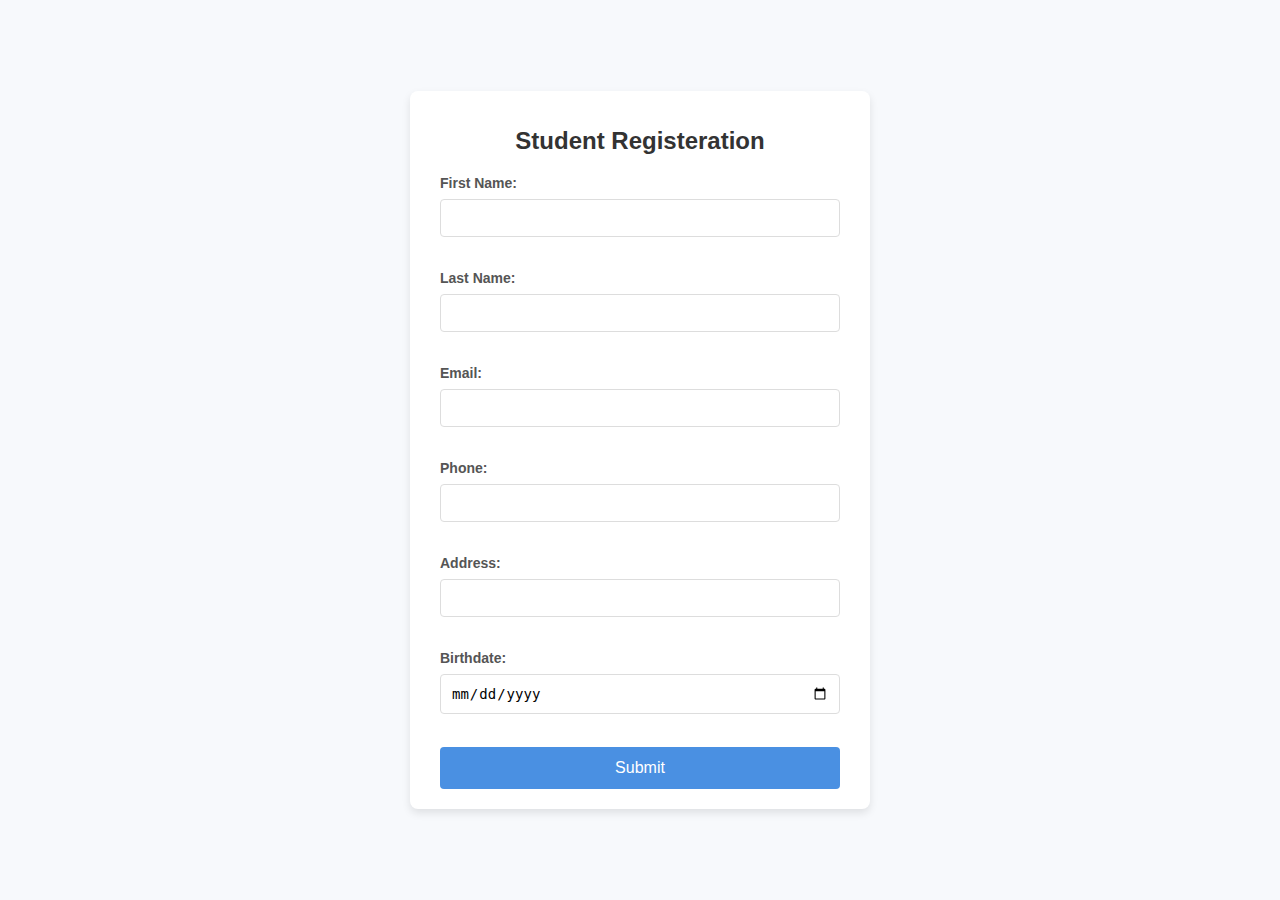
<file: templates/index.html>
<!DOCTYPE html>
<html lang="en">
<head>
    <meta charset="UTF-8">
    <meta name="viewport" content="width=device-width, initial-scale=1.0">
    <title>University Management System</title>
    <link rel="stylesheet" href="/static/style.css">
</head>
<body>
    <form action="/submit" method="POST">
        <h1>Student Registeration</h1>
        <label for="fname">First Name:</label>
        <input type="text" id="fname" name="fname" required><br><br>

        <label for="lname">Last Name:</label>
        <input type="text" id="lname" name="lname" required><br><br>

        <label for="email">Email:</label>
        <input type="email" id="email" name="email" required><br><br>

        <label for="phone">Phone:</label>
        <input type="number" id="phone" name="phone" required><br><br>

        <label for="address">Address:</label>
        <input type="text" id="address" name="address" required><br><br>

        <label for="birthdate">Birthdate:</label>
        <input type="date" id="birthdate" name="birthdate" required><br><br>

        <button type="submit">Submit</button>
    </form>
</body>
</html>
</file>
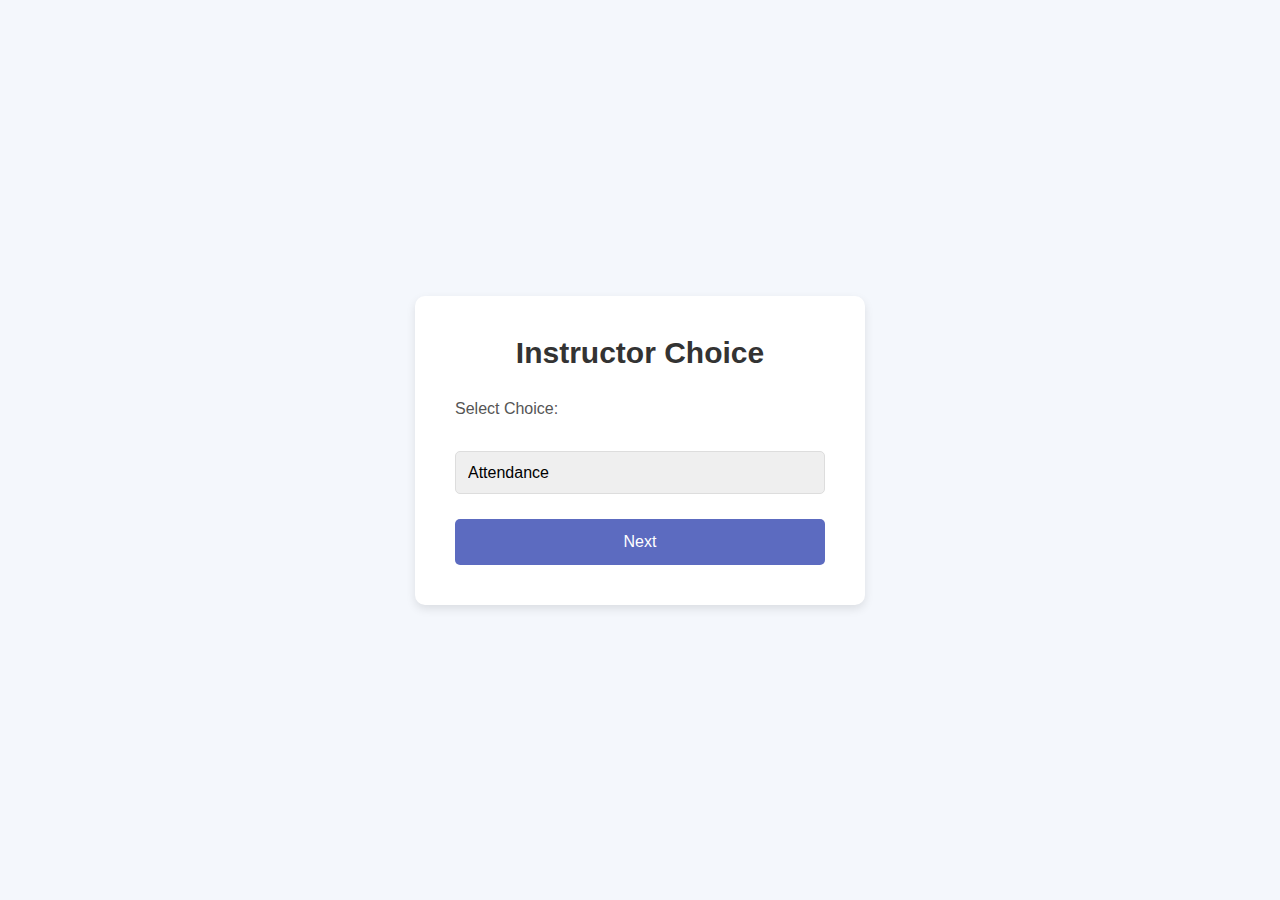
<file: templates/instructor-choice.html>
<!DOCTYPE html>
<html lang="en">
<head>
    <meta charset="UTF-8">
    <meta name="viewport" content="width=device-width, initial-scale=1.0">
    <title>Instructor Choice</title>
    <link rel="stylesheet" href="/static/signup.css">
</head>
<body>
    <div class="container">
        <h1>Instructor Choice</h1>
        <form action="/instructor-choice" method="POST">
            <label for="choice">Select Choice:</label><br>
            <select id="choice" name="choice" required>
                <option value="attendance">Attendance</option>
                <option value="grades">Grades</option>
            </select>
            <button type="submit">Next</button>
        </form>
    </div>
</body>
</html>
</file>
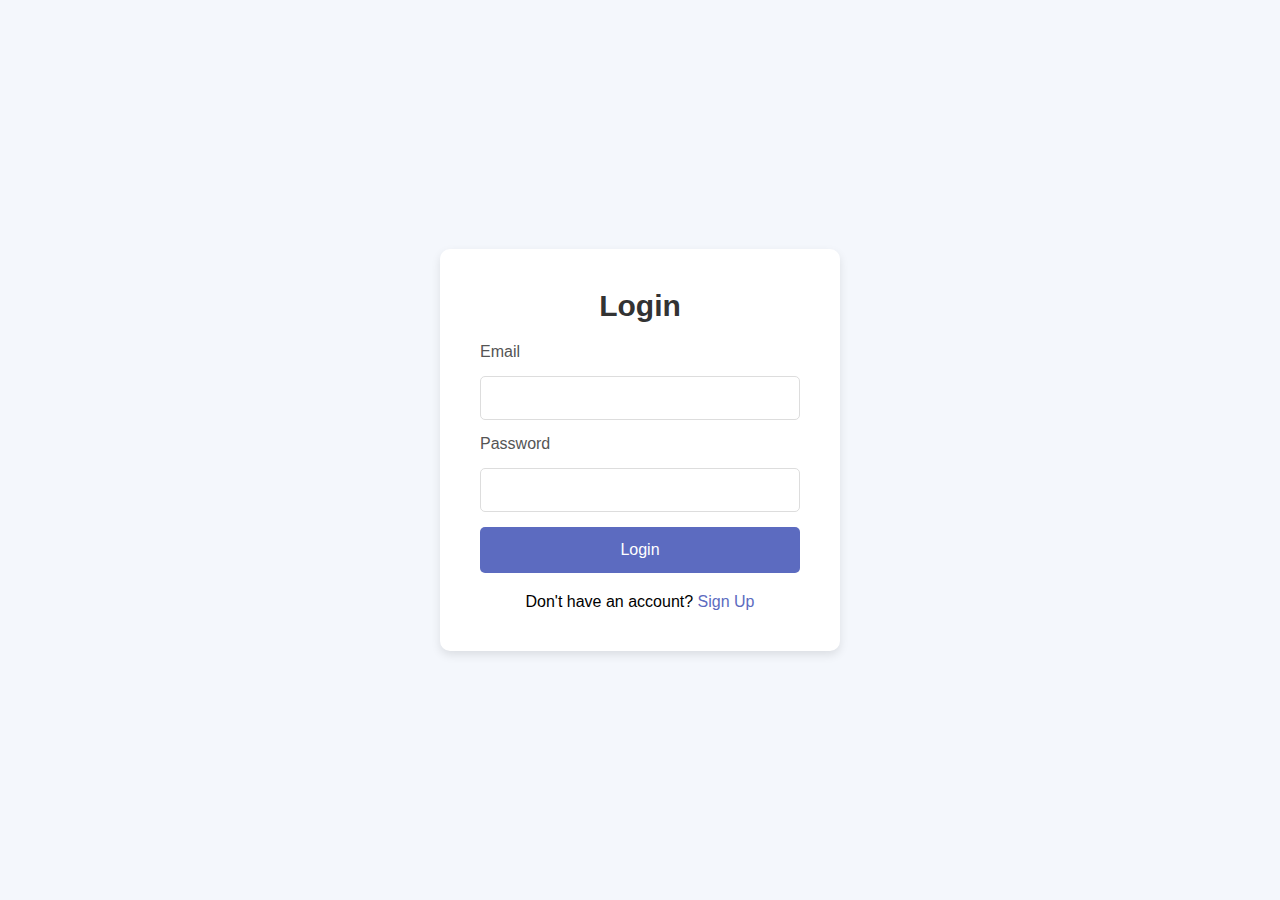
<file: templates/login.html>
<!DOCTYPE html>
<html lang="en">
<head>
    <meta charset="UTF-8">
    <meta name="viewport" content="width=device-width, initial-scale=1.0">
    <title>Login</title>
    <link rel="stylesheet" href="/static/login.css">
</head>
<body>
    <div class="login-container">
        <h1>Login</h1>
        <form action="/login" method="POST">
            <label for="email">Email</label>
            <input type="email" id="email" name="email" required>

            <label for="password">Password</label>
            <input type="password" id="password" name="password" required>

            <button type="submit" class="login-btn">Login</button>
        </form>
        <div class="signup-link">
            <p>Don't have an account? <a href="/signup-choice" class="signup-btn">Sign Up</a></p>
        </div>
    </div>
</body>
</html>
</file>
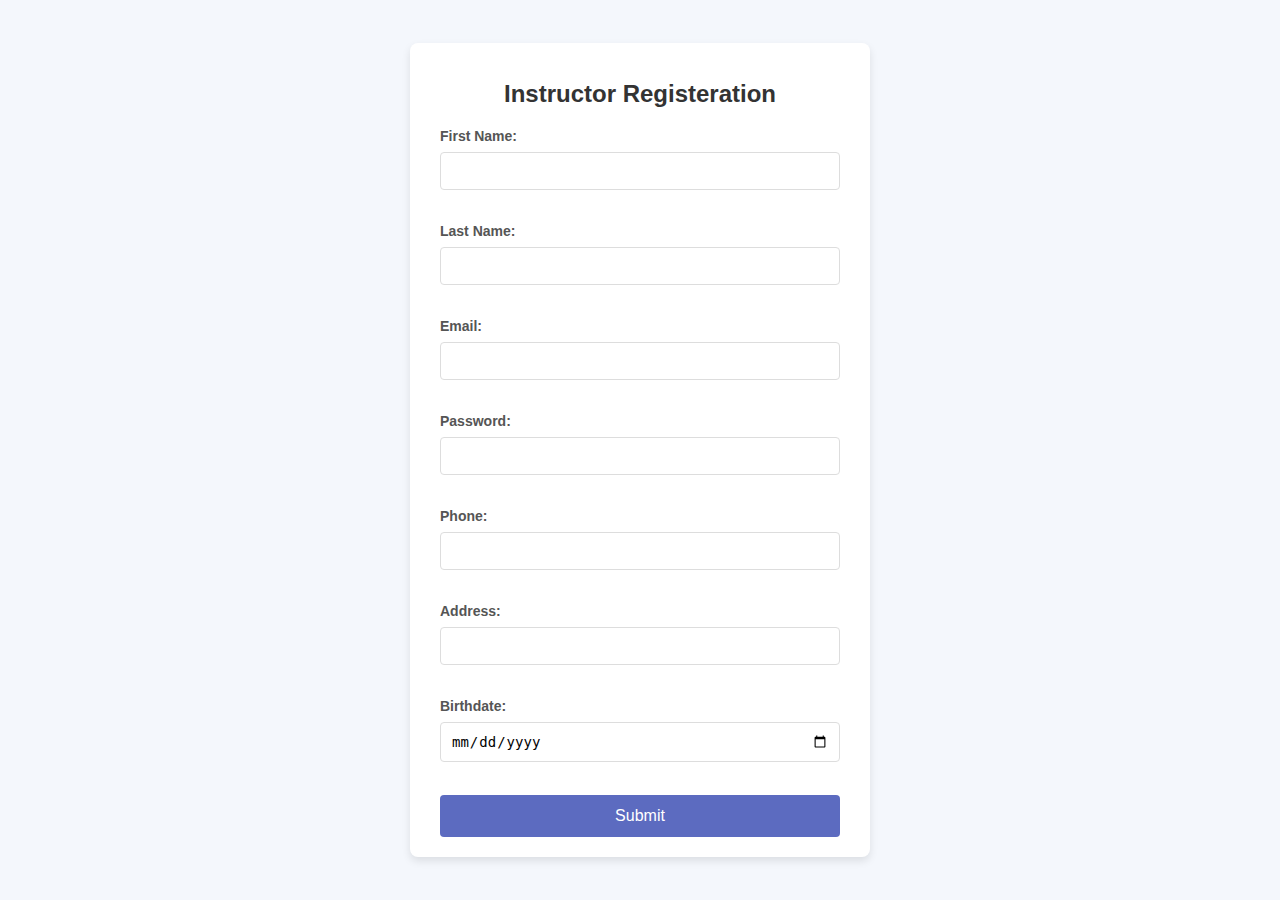
<file: templates/signup-instructor.html>
<!DOCTYPE html>
<html lang="en">
<head>
    <meta charset="UTF-8">
    <meta name="viewport" content="width=device-width, initial-scale=1.0">
    <title>Instructor Registeration</title>
    <link rel="stylesheet" href="/static/styles.css">
</head>
<body>
    <form action="/signup-instructor" method="POST">
        <h1>Instructor Registeration</h1>
        <label for="fname">First Name:</label>
        <input type="text" id="fname" name="fname" required><br><br>

        <label for="lname">Last Name:</label>
        <input type="text" id="lname" name="lname" required><br><br>

        <label for="email">Email:</label>
        <input type="email" id="email" name="email" required><br><br>

        <label for="password">Password:</label>
        <input type="password" id="password" name="password" required><br><br>

        <label for="phone">Phone:</label>
        <input type="number" id="phone" name="phone" required><br><br>
    
        <label for="address">Address:</label>
        <input type="text" id="address" name="address" required><br><br>

        <label for="birthdate">Birthdate:</label>
        <input type="date" id="birthdate" name="birthdate" required><br><br>

        <button type="submit">Submit</button>
    </form>
    
</body>
</html>
</file>
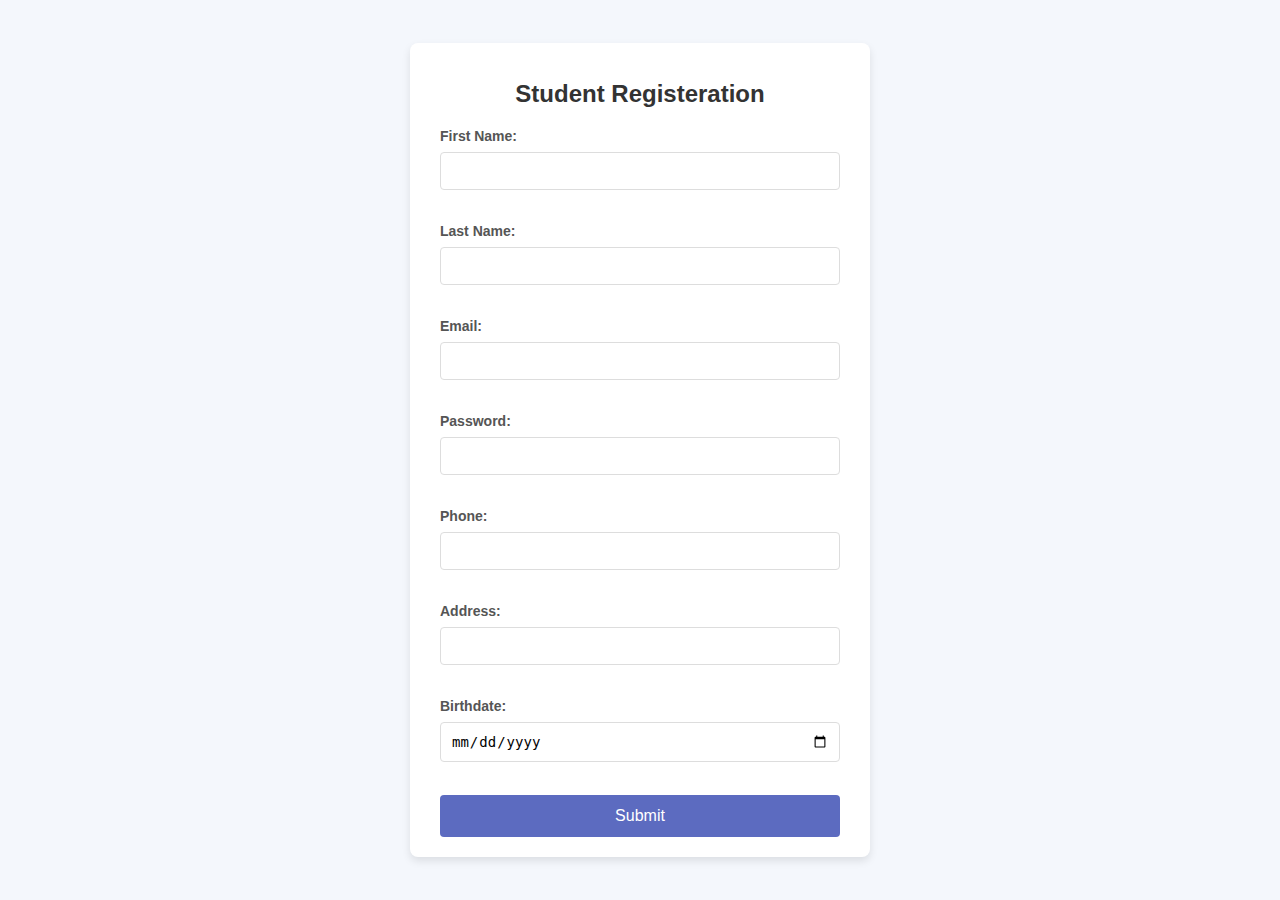
<file: templates/signup-student.html>
<!DOCTYPE html>
<html lang="en">
<head>
    <meta charset="UTF-8">
    <meta name="viewport" content="width=device-width, initial-scale=1.0">
    <title>Student Registeration</title>
    <link rel="stylesheet" href="/static/styles.css">
</head>
<body>
    <form action="/signup-student" method="POST">
        <h1>Student Registeration</h1>
        <label for="fname">First Name:</label>
        <input type="text" id="fname" name="fname" required><br><br>

        <label for="lname">Last Name:</label>
        <input type="text" id="lname" name="lname" required><br><br>

        <label for="email">Email:</label>
        <input type="email" id="email" name="email" required><br><br>

        <label for="password">Password:</label>
        <input type="password" id="password" name="password" required><br><br>

        <label for="phone">Phone:</label>
        <input type="number" id="phone" name="phone" required><br><br>

        <label for="address">Address:</label>
        <input type="text" id="address" name="address" required><br><br>

        <label for="birthdate">Birthdate:</label>
        <input type="date" id="birthdate" name="birthdate" required><br><br>

        <button type="submit">Submit</button>
    </form>
    
</body>
</html>
</file>
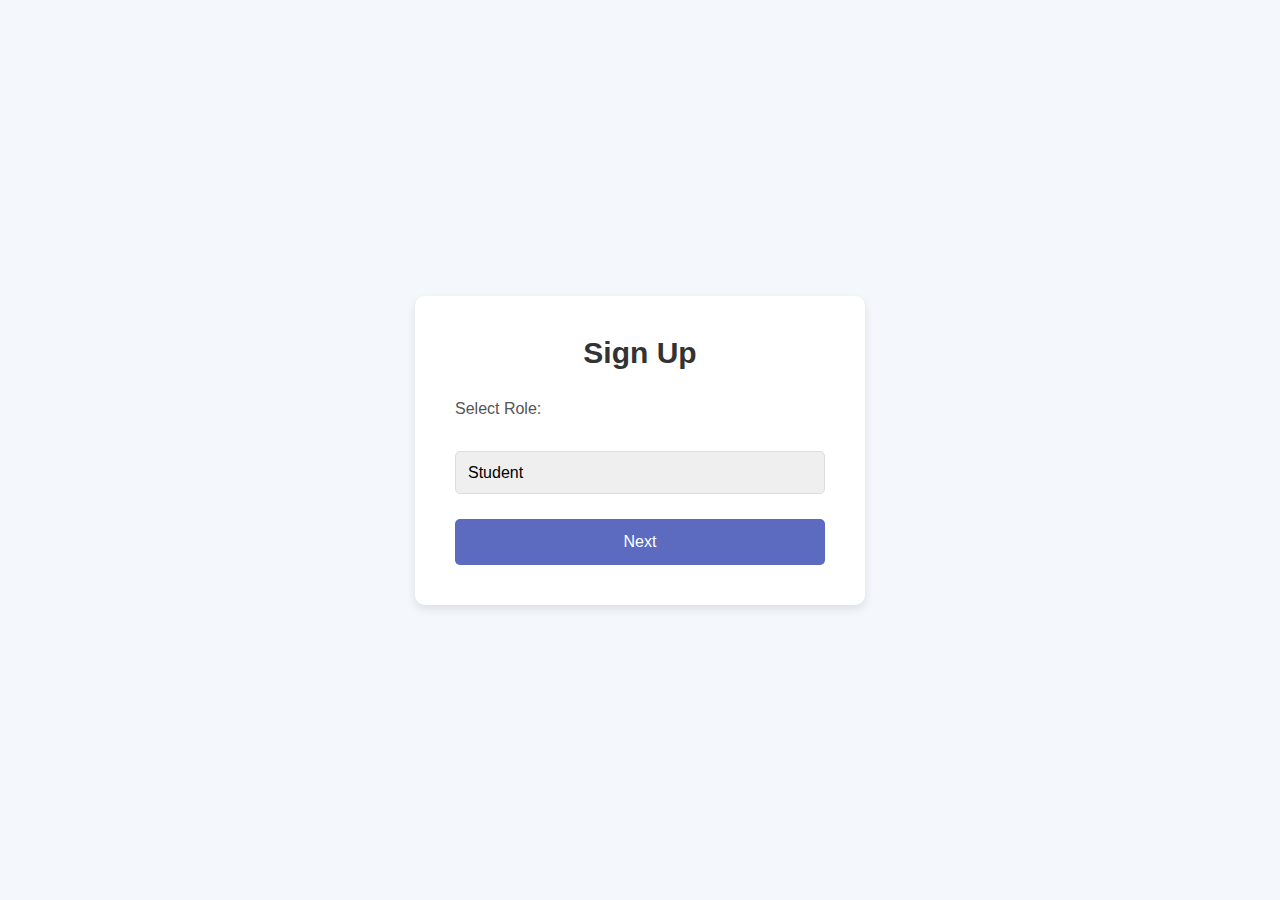
<file: templates/signup.html>
<!DOCTYPE html>
<html lang="en">
<head>
    <meta charset="UTF-8">
    <meta name="viewport" content="width=device-width, initial-scale=1.0">
    <title>Signup</title>
    <link rel="stylesheet" href="/static/signup.css"></head>
<body>
    <div class="container">
        <h1>Sign Up</h1>
        <form action="/signup-choice" method="POST">
            <label id="role">Select Role:</label><br>
            <select id="role" name="role" required>
                <option value="student">Student</option>
                <option value="instructor">Instructor</option>
            </select>
            <button type="submit">Next</button>
        </form>
    </div>
</body>
</html>
</file>
<file: static/style.css>
/* Reset some basic styles */
body, p, input, button {
    margin: 0;
    padding: 0;
    box-sizing: border-box;
}

h1{
    
}
/* General body styling */
body {
    font-family: Arial, sans-serif;
    background-color: #f7f9fc;
    display: flex;
    justify-content: center;
    align-items: center;
    height: 100vh;
    margin: 0;
}

/* Form container styling */
form {
    background-color: #ffffff;
    border-radius: 8px;
    padding: 20px 30px;
    box-shadow: 0 4px 8px rgba(0, 0, 0, 0.1);
    width: 100%;
    max-width: 400px;
}

/* Form heading */
form h1 {
    margin-bottom: 20px;
    font-size: 24px;
    text-align: center;
    color: #333333;
}

/* Form labels and inputs */
form label {
    display: block;
    margin-bottom: 8px;
    font-size: 14px;
    font-weight: bold;
    color: #555555;
}

form input {
    width: 100%;
    padding: 10px;
    margin-bottom: 15px;
    border: 1px solid #dddddd;
    border-radius: 4px;
    font-size: 14px;
}

/* Form input focus */
form input:focus {
    border-color: #4a90e2;
    outline: none;
    box-shadow: 0 0 3px rgba(74, 144, 226, 0.5);
}

/* Submit button styling */
form button {
    width: 100%;
    padding: 12px;
    background-color: #4a90e2;
    color: #ffffff;
    border: none;
    border-radius: 4px;
    font-size: 16px;
    cursor: pointer;
    transition: background-color 0.3s ease;
}

/* Submit button hover effect */
form button:hover {
    background-color: #357abd;
}
</file>
<file: static/signup.css>
/* General Reset */
* {
    margin: 0;
    padding: 0;
    box-sizing: border-box;
}

/* Body Styling */
body {
    font-family: Arial, sans-serif;
    background-color: #f4f7fc;
    display: flex;
    justify-content: center;
    align-items: center;
    height: 100vh;
}

/* Container Styling */
.container {
    background-color: #ffffff;
    padding: 40px;
    border-radius: 10px;
    box-shadow: 0 4px 10px rgba(0, 0, 0, 0.1);
    width: 100%;
    max-width: 450px;
}

/* Heading Styling */
h1 {
    font-size: 30px;
    color: #333;
    text-align: center;
    margin-bottom: 20px;
}

/* Form Elements */
form {
    display: flex;
    flex-direction: column;
}

/* Label Styling */
label {
    font-size: 16px;
    margin-bottom: 5px;
    color: #555;
}

/* Input Styling */
input[type="text"],
input[type="email"],
input[type="date"],
select {
    padding: 12px;
    margin: 10px 0 15px 0;
    border: 1px solid #ddd;
    border-radius: 5px;
    font-size: 16px;
    width: 100%;
}

select {
    -webkit-appearance: none;  /* Remove default styles for dropdown on Safari */
    -moz-appearance: none;     /* Remove default styles for dropdown on Firefox */
    appearance: none;          /* For other browsers */
}

/* Button Styling */
button {
    background-color: #5C6BC0;
    color: white;
    padding: 14px;
    border: none;
    border-radius: 5px;
    font-size: 16px;
    cursor: pointer;
    transition: background-color 0.3s;
}

button:hover {
    background-color: #3f4b91;
}

/* Spacing Between Elements */
button, select, input[type="text"], label {
    margin-top: 10px;
}

/* Responsive Styling */
@media (max-width: 480px) {
    .container {
        padding: 30px;
    }

    h1 {
        font-size: 26px;
    }

    button {
        font-size: 14px;
        padding: 12px;
    }
}
</file>
<file: static/login.css>
/* General Reset */
* {
    margin: 0;
    padding: 0;
    box-sizing: border-box;
}

/* Body Styling */
body {
    font-family: Arial, sans-serif;
    background-color: #f4f7fc;
    display: flex;
    justify-content: center;
    align-items: center;
    height: 100vh;
}

/* Login Container */
.login-container {
    background-color: #ffffff;
    padding: 40px;
    border-radius: 10px;
    box-shadow: 0 4px 10px rgba(0, 0, 0, 0.1);
    width: 100%;
    max-width: 400px;
}

/* Heading Styling */
h1 {
    font-size: 30px;
    color: #333;
    text-align: center;
    margin-bottom: 20px;
}

/* Form Elements */
form {
    display: flex;
    flex-direction: column;
}

/* Label Styling */
label {
    font-size: 16px;
    margin-bottom: 5px;
    color: #555;
}

/* Input Styling */
input[type="email"],
input[type="password"] {
    padding: 12px;
    margin: 10px 0 15px 0;
    border: 1px solid #ddd;
    border-radius: 5px;
    font-size: 16px;
    width: 100%;
}

/* Login Button Styling */
.login-btn {
    background-color: #5C6BC0;
    color: white;
    padding: 14px;
    border: none;
    border-radius: 5px;
    font-size: 16px;
    cursor: pointer;
    transition: background-color 0.3s;
}

.login-btn:hover {
    background-color: #3f4b91;
}

/* Signup Link */
.signup-link {
    text-align: center;
    margin-top: 20px;
}

.signup-btn {
    color: #5C6BC0;
    text-decoration: none;
    font-size: 16px;
}

.signup-btn:hover {
    text-decoration: underline;
}

/* Responsive Styling */
@media (max-width: 480px) {
    .login-container {
        padding: 30px;
    }

    h1 {
        font-size: 26px;
    }

    .login-btn {
        font-size: 14px;
        padding: 12px;
    }
}
</file>
<file: static/styles.css>
/* Reset some basic styles */
body, p, input, button {
    margin: 0;
    padding: 0;
    box-sizing: border-box;
}

/* General body styling */
body {
    font-family: Arial, sans-serif;
    background-color: #f4f7fc;
    display: flex;
    justify-content: center;
    align-items: center;
    height: 100vh;
    margin: 0;
}

/* Form container styling */
form {
    background-color: #ffffff;
    border-radius: 8px;
    padding: 20px 30px;
    box-shadow: 0 4px 8px rgba(0, 0, 0, 0.1);
    width: 100%;
    max-width: 400px;
}

/* Form heading */
form h1 {
    margin-bottom: 20px;
    font-size: 24px;
    text-align: center;
    color: #333333;
}

/* Form labels and inputs */
form label {
    display: block;
    margin-bottom: 8px;
    font-size: 14px;
    font-weight: bold;
    color: #555555;
}

form input {
    width: 100%;
    padding: 10px;
    margin-bottom: 15px;
    border: 1px solid #dddddd;
    border-radius: 4px;
    font-size: 14px;
}

/* Form input focus */
form input:focus {
    border-color: #4a90e2;
    outline: none;
    box-shadow: 0 0 3px rgba(74, 144, 226, 0.5);
}

/* Submit button styling */
form button {
    width: 100%;
    padding: 12px;
    background-color: #5C6BC0;
    color: #ffffff;
    border: none;
    border-radius: 4px;
    font-size: 16px;
    cursor: pointer;
    transition: background-color 0.3s ease;
}

/* Submit button hover effect */
form button:hover {
    background-color: #3f4b91;
}
</file>
